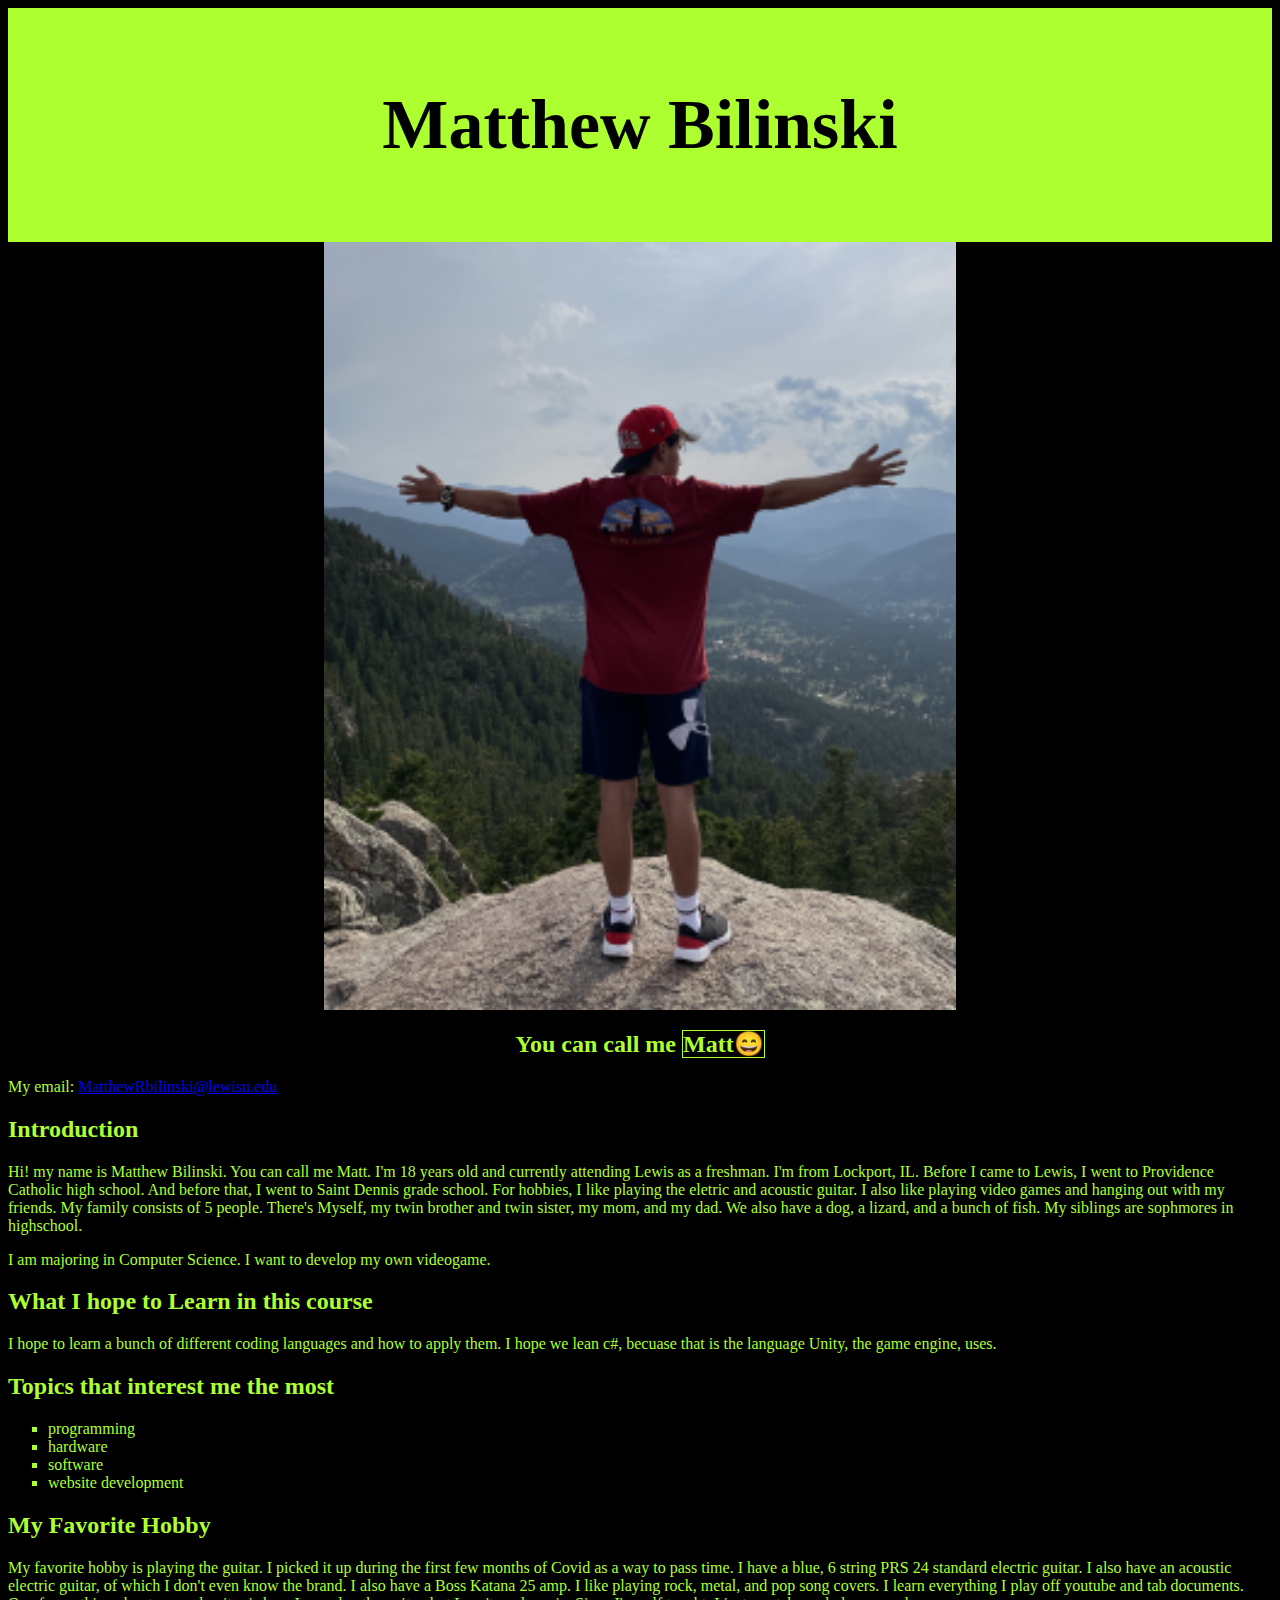
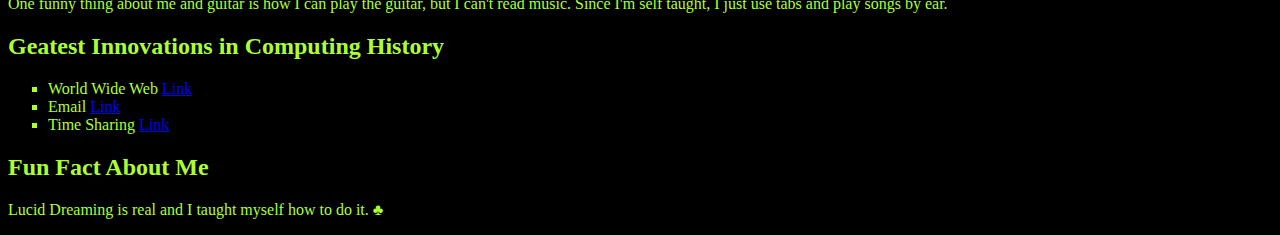
<file: index.html>
<!DOCTYPE html>
<html lang="en">



<head>
    <link rel="stylesheet" href="gtne.css">
    <meta charset="UTF-8">
    <header>
    <h1 style="text-align:center;" class="solid">Matthew Bilinski</h1>
    </header>
    <img src="mehtml2.PNG" alt="MeinColarado" class=center class="solid">
    <h2 style="text-align:center;">You can call me <span style="border: 1px solid greenyellow">Matt&#128516</span></h2>
    <p sytle="text-allign:center;">My email: <a href="https://mail.google.com/">MatthewRbilinski@lewisu.edu</a></p>

</head>
<body>
    <h2>Introduction</h2>
    <p>Hi! my name is Matthew Bilinski. You can call me Matt. I'm 18 years old and currently attending Lewis as a freshman. I'm from Lockport, IL. Before I came to Lewis, I went to Providence Catholic high school. And before that, I went to Saint Dennis grade school. For hobbies, I like playing the eletric and acoustic guitar. I also like playing video games and hanging out with my friends. My family consists of 5 people. There's Myself, my twin brother and twin sister, my mom, and my dad. We also have a dog, a lizard, and a bunch of fish. My siblings are sophmores in highschool. 
  
    </p>

    <p>I am majoring in Computer Science. I want to develop my own videogame.
    </p>

    <h2>What I hope to Learn in this course</h2>
    <p>I hope to learn a bunch of different coding languages and how to apply them. I hope we lean c#, becuase that is the language Unity, the game engine, uses. </p>
   
    <h2>Topics that interest me the most</h2>
    <ul style="list-style-type:square">
        <li>programming</li>
        <li>hardware</li>
        <li>software</li>
        <li>website development</li>
    </ul>

<h2>My Favorite Hobby</h2>
<p>
My favorite hobby is playing the guitar. I picked it up during the first few months of Covid as a way to pass time. I have a blue, 6 string PRS 24 standard electric guitar. I also have an acoustic electric guitar, of which I don't even know the brand. I also have a Boss Katana 25 amp. I like playing rock, metal, and pop song covers. I learn everything I play off youtube and tab documents. One funny thing about me and guitar is how I can play the guitar, but I can't read music. Since I'm self taught, I just use tabs and play songs by ear. 
</p>

<h2>Geatest Innovations in Computing History</h2>
<ul style="list-style-type:square">
    <li>World Wide Web   <a href="https://en.wikipedia.org/wiki/World_Wide_Web">Link</a></li>
    <li>Email            <a href="https://en.wikipedia.org/wiki/History_of_email">Link</a></li>
    <li>Time Sharing     <a href="https://en.wikipedia.org/wiki/Time-sharing">Link</a></li>
</ul>

<h2>Fun Fact About Me</h2>
<p>Lucid Dreaming is real and I taught myself how to do it. &clubs;</p>

</body>
</file>
<file: gtne.css>
body {
    background-color: black;
  }
  h1 {
    color: black;
  }
  h2
  {
color: greenyellow;
  }
  p {
    color: greenyellow;
  }
  ul
  {
color: greenyellow;
  }
  .center {
    display: block;
    margin-left: auto;
    margin-right: auto;
    width: 50%;
  }

  header {
    background-color: greenyellow;
    padding: 30px;
    text-align: center;
    font-size: 35px;
    color: black;
    font-family: fantasy;
  }
  p.border {
    color: gainsboro;
    border-style: solid;
  }
</file>
